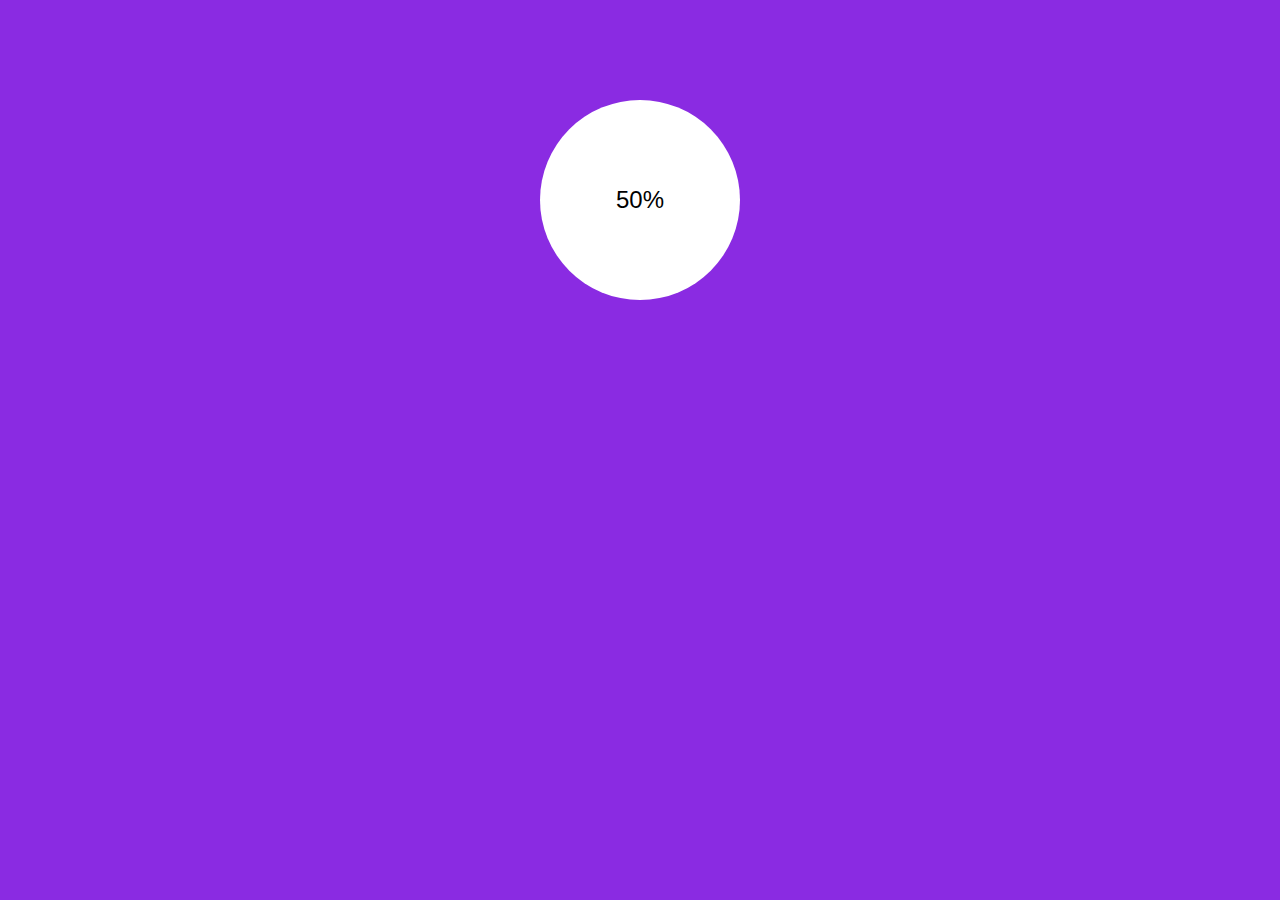
<file: Barra Progreso Circular/index.html>
<!DOCTYPE html>
<html lang="en">
<head>
    <meta charset="UTF-8">
    <meta name="viewport" content="width=device-width, initial-scale=1.0">
    <meta http-equiv="X-UA-Compatible" content="ie=edge">
    <title>Barra de Progreso</title>
    <link rel="stylesheet" href="style.css">
</head>
<body>

    <div class="progressbar-container">
        <div class="outer-box">
            <div class="inner-box">50%</div>
    <svg xmlns="http://www.w3.org/2000/svg"
    version="1.1"
    width="200"
    height="200"
    >
    <defs>
        <linearGradient id="gradientColor">
            <stop offset="0%" stop-color="#e91e63"/>
            <stop offset="100%" stop-color="#673ab7"/>
        </linearGradient>
    </defs>
<circle cx="100" cy="100" r="80" stroke-linecap="round"/>
</svg>
</div>
</div>
</body>
</html>
</file>
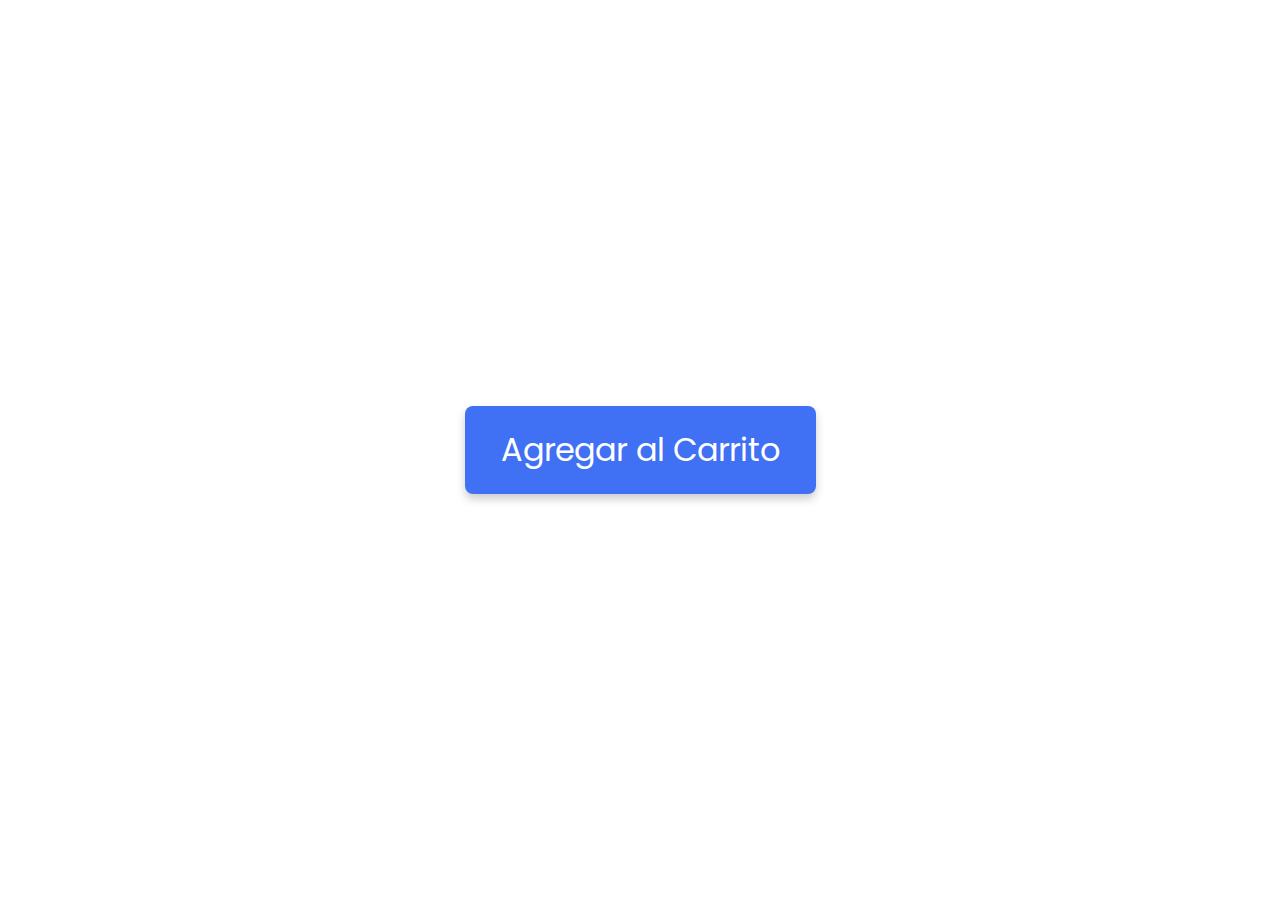
<file: Botones-animados/index.html>
<!DOCTYPE html>
<html lang="en">
<head>
    <meta charset="UTF-8">
    <meta http-equiv="X-UA-Compatible" content="IE=edge">
    <meta name="viewport" content="width=device-width, initial-scale=1.0">
    <title>Boton con Carga Animada</title>
    <link rel="stylesheet" href="style.css">
    <link rel="stylesheet" href="https://cdnjs.cloudflare.com/ajax/libs/font-awesome/6.1.1/css/all.min.css" integrity="sha512-KfkfwYDsLkIlwQp6LFnl8zNdLGxu9YAA1QvwINks4PhcElQSvqcyVLLD9aMhXd13uQjoXtEKNosOWaZqXgel0g==" crossorigin="anonymous" referrerpolicy="no-referrer" />
</head>
<body>
    <div class="button">
        <i class="fa-solid fa-circle-notch icon spinner"></i>
        <!--<i class="fa-solid fa-check icon check"></i>-->
        <span class="btn-text"> Agregar al Carrito </span>
    </div>
    <script>
        let btn = document.querySelector(".button"),
        spinIcon = document.querySelector(".spinner"),
        btnText = document.querySelector(".btn-text");

        btn.addEventListener("click", () =>{
            btn.style.cursor = "wait";
            btn.classList.add("checked");
            spinIcon.classList.add("spin");
            btn.textContent = "Cargando";
       
            setTimeout(() =>{
                btn.style.pointerEvents = "wait";
                spinIcon.classList.replace("spinner", "check");
                spinIcon.classList.replace("fa-circle-notch", "fa-check");
                btn.textContent = "Finalizo";
            }, 4000)
        });
    </script>
</body>
</html>
</file>
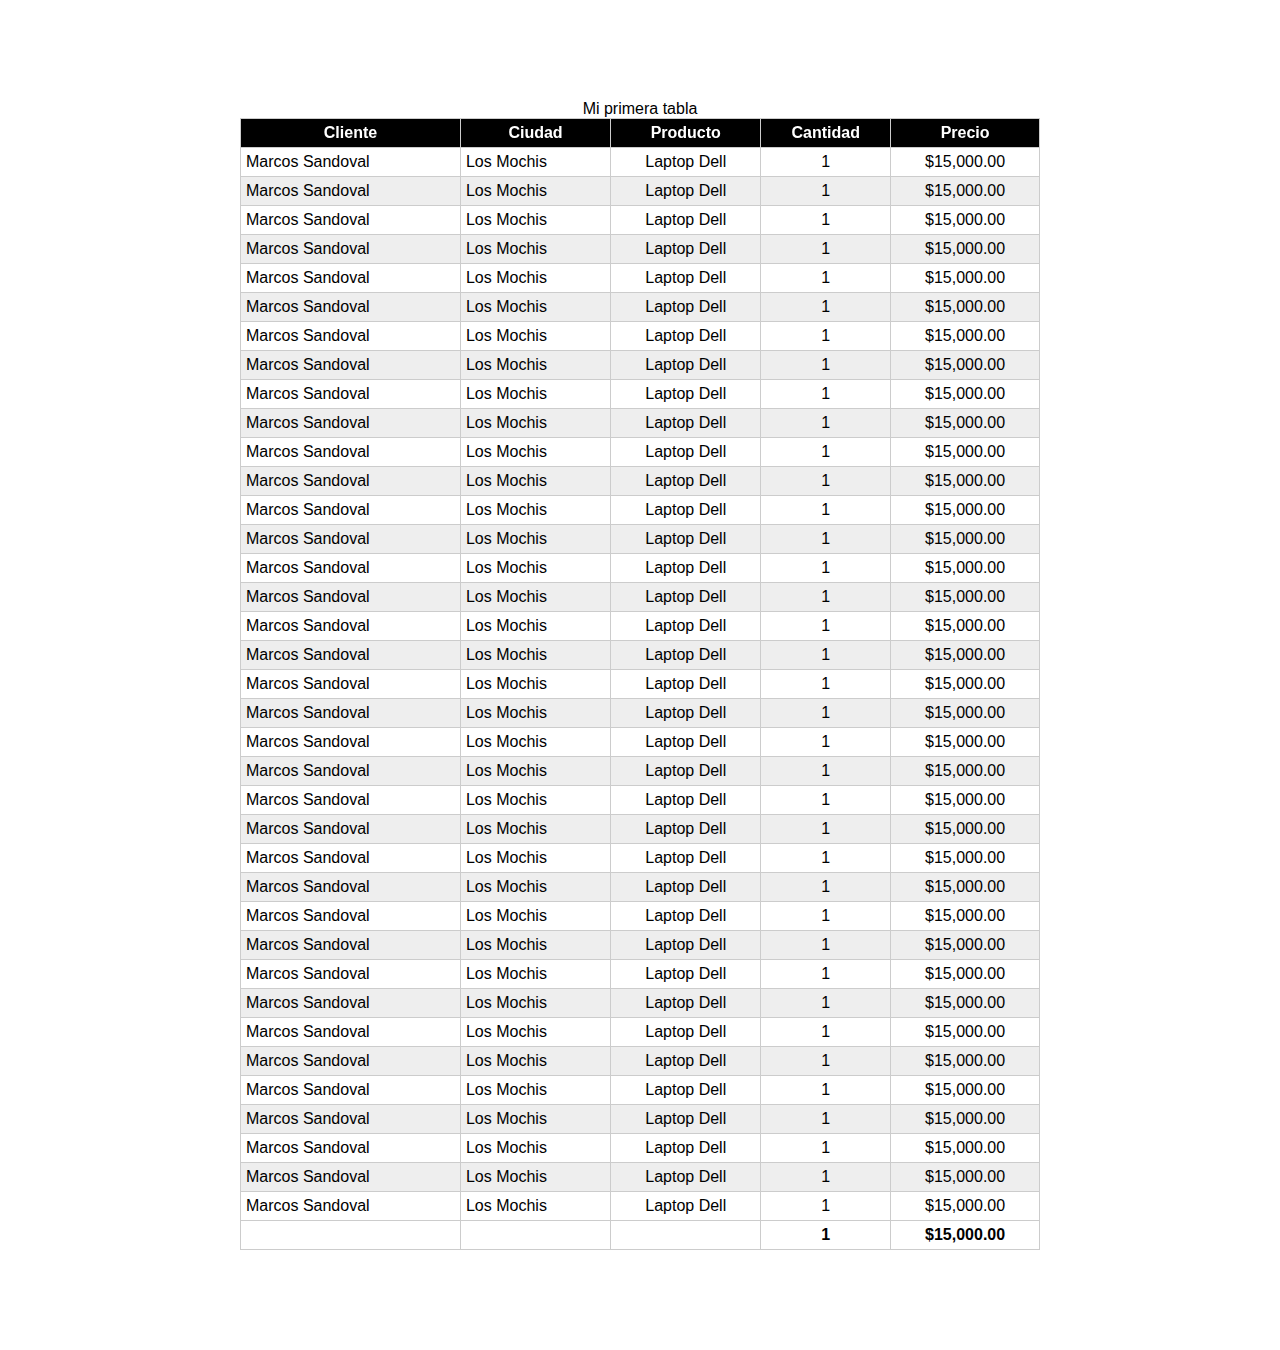
<file: Estilizar Tabla de Datos/index.html>
<!DOCTYPE html>
<html lang="en">
<head>
    <meta charset="UTF-8">
    <meta name="viewport" content="width=device-width, initial-scale=1.0">
    <meta http-equiv="X-UA-Compatible" content="ie=edge">
    <title>Tabla</title>
    <link rel="stylesheet" href="style.css">
</head>
<body>
    <table>
        <caption>Mi primera tabla</caption>
        
        <thead>
            <tr>
                <th>Cliente</th>
                <th>Ciudad</th>
                <th>Producto</th>
                <th>Cantidad</th>
                <th>Precio</th>
            </tr>
        </thead>
        <tbody>
            <tr>
                <td>Marcos Sandoval</td>
                <td>Los Mochis</td>
                <td>Laptop Dell</td>
                <td>1</td>
                <td>$15,000.00</td>
            </tr>

            <tr>
                    <td>Marcos Sandoval</td>
                    <td>Los Mochis</td>
                    <td>Laptop Dell</td>
                    <td>1</td>
                    <td>$15,000.00</td>
            </tr>

            <tr>
                    <td>Marcos Sandoval</td>
                    <td>Los Mochis</td>
                    <td>Laptop Dell</td>
                    <td>1</td>
                    <td>$15,000.00</td>
            </tr>

            <tr>
                    <td>Marcos Sandoval</td>
                    <td>Los Mochis</td>
                    <td>Laptop Dell</td>
                    <td>1</td>
                    <td>$15,000.00</td>
            </tr>

            <tr>
                    <td>Marcos Sandoval</td>
                    <td>Los Mochis</td>
                    <td>Laptop Dell</td>
                    <td>1</td>
                    <td>$15,000.00</td>
            </tr>

            <tr>
                    <td>Marcos Sandoval</td>
                    <td>Los Mochis</td>
                    <td>Laptop Dell</td>
                    <td>1</td>
                    <td>$15,000.00</td>
            </tr>

            <tr>
                    <td>Marcos Sandoval</td>
                    <td>Los Mochis</td>
                    <td>Laptop Dell</td>
                    <td>1</td>
                    <td>$15,000.00</td>
            </tr>

            <tr>
                    <td>Marcos Sandoval</td>
                    <td>Los Mochis</td>
                    <td>Laptop Dell</td>
                    <td>1</td>
                    <td>$15,000.00</td>
            </tr>

            <tr>
                    <td>Marcos Sandoval</td>
                    <td>Los Mochis</td>
                    <td>Laptop Dell</td>
                    <td>1</td>
                    <td>$15,000.00</td>
            </tr>

            <tr>
                    <td>Marcos Sandoval</td>
                    <td>Los Mochis</td>
                    <td>Laptop Dell</td>
                    <td>1</td>
                    <td>$15,000.00</td>
            </tr>

            <tr>
                    <td>Marcos Sandoval</td>
                    <td>Los Mochis</td>
                    <td>Laptop Dell</td>
                    <td>1</td>
                    <td>$15,000.00</td>
            </tr>

            
            <tr>
                    <td>Marcos Sandoval</td>
                    <td>Los Mochis</td>
                    <td>Laptop Dell</td>
                    <td>1</td>
                    <td>$15,000.00</td>
            </tr>

            
            <tr>
                    <td>Marcos Sandoval</td>
                    <td>Los Mochis</td>
                    <td>Laptop Dell</td>
                    <td>1</td>
                    <td>$15,000.00</td>
            </tr>

            
            <tr>
                    <td>Marcos Sandoval</td>
                    <td>Los Mochis</td>
                    <td>Laptop Dell</td>
                    <td>1</td>
                    <td>$15,000.00</td>
            </tr>

            
            <tr>
                    <td>Marcos Sandoval</td>
                    <td>Los Mochis</td>
                    <td>Laptop Dell</td>
                    <td>1</td>
                    <td>$15,000.00</td>
            </tr>

            
            <tr>
                    <td>Marcos Sandoval</td>
                    <td>Los Mochis</td>
                    <td>Laptop Dell</td>
                    <td>1</td>
                    <td>$15,000.00</td>
            </tr>

            
            <tr>
                    <td>Marcos Sandoval</td>
                    <td>Los Mochis</td>
                    <td>Laptop Dell</td>
                    <td>1</td>
                    <td>$15,000.00</td>
            </tr>

            
            <tr>
                    <td>Marcos Sandoval</td>
                    <td>Los Mochis</td>
                    <td>Laptop Dell</td>
                    <td>1</td>
                    <td>$15,000.00</td>
            </tr>

            
            <tr>
                    <td>Marcos Sandoval</td>
                    <td>Los Mochis</td>
                    <td>Laptop Dell</td>
                    <td>1</td>
                    <td>$15,000.00</td>
            </tr>

            
            <tr>
                    <td>Marcos Sandoval</td>
                    <td>Los Mochis</td>
                    <td>Laptop Dell</td>
                    <td>1</td>
                    <td>$15,000.00</td>
            </tr>

            
            <tr>
                    <td>Marcos Sandoval</td>
                    <td>Los Mochis</td>
                    <td>Laptop Dell</td>
                    <td>1</td>
                    <td>$15,000.00</td>
            </tr>

            
            <tr>
                    <td>Marcos Sandoval</td>
                    <td>Los Mochis</td>
                    <td>Laptop Dell</td>
                    <td>1</td>
                    <td>$15,000.00</td>
            </tr>

            
            <tr>
                    <td>Marcos Sandoval</td>
                    <td>Los Mochis</td>
                    <td>Laptop Dell</td>
                    <td>1</td>
                    <td>$15,000.00</td>
            </tr>

            
            <tr>
                    <td>Marcos Sandoval</td>
                    <td>Los Mochis</td>
                    <td>Laptop Dell</td>
                    <td>1</td>
                    <td>$15,000.00</td>
            </tr>

            
            <tr>
                    <td>Marcos Sandoval</td>
                    <td>Los Mochis</td>
                    <td>Laptop Dell</td>
                    <td>1</td>
                    <td>$15,000.00</td>
            </tr>

            
            <tr>
                    <td>Marcos Sandoval</td>
                    <td>Los Mochis</td>
                    <td>Laptop Dell</td>
                    <td>1</td>
                    <td>$15,000.00</td>
            </tr>

            
            <tr>
                    <td>Marcos Sandoval</td>
                    <td>Los Mochis</td>
                    <td>Laptop Dell</td>
                    <td>1</td>
                    <td>$15,000.00</td>
            </tr>

            
            <tr>
                    <td>Marcos Sandoval</td>
                    <td>Los Mochis</td>
                    <td>Laptop Dell</td>
                    <td>1</td>
                    <td>$15,000.00</td>
            </tr>

            
            <tr>
                    <td>Marcos Sandoval</td>
                    <td>Los Mochis</td>
                    <td>Laptop Dell</td>
                    <td>1</td>
                    <td>$15,000.00</td>
            </tr>

            
            <tr>
                    <td>Marcos Sandoval</td>
                    <td>Los Mochis</td>
                    <td>Laptop Dell</td>
                    <td>1</td>
                    <td>$15,000.00</td>
            </tr>

            
            <tr>
                    <td>Marcos Sandoval</td>
                    <td>Los Mochis</td>
                    <td>Laptop Dell</td>
                    <td>1</td>
                    <td>$15,000.00</td>
            </tr>

            
            <tr>
                    <td>Marcos Sandoval</td>
                    <td>Los Mochis</td>
                    <td>Laptop Dell</td>
                    <td>1</td>
                    <td>$15,000.00</td>
            </tr>

            
            <tr>
                    <td>Marcos Sandoval</td>
                    <td>Los Mochis</td>
                    <td>Laptop Dell</td>
                    <td>1</td>
                    <td>$15,000.00</td>
            </tr>

            
            <tr>
                    <td>Marcos Sandoval</td>
                    <td>Los Mochis</td>
                    <td>Laptop Dell</td>
                    <td>1</td>
                    <td>$15,000.00</td>
            </tr>

            
            <tr>
                    <td>Marcos Sandoval</td>
                    <td>Los Mochis</td>
                    <td>Laptop Dell</td>
                    <td>1</td>
                    <td>$15,000.00</td>
            </tr>

            
            <tr>
                    <td>Marcos Sandoval</td>
                    <td>Los Mochis</td>
                    <td>Laptop Dell</td>
                    <td>1</td>
                    <td>$15,000.00</td>
            </tr>

            
            <tr>
                    <td>Marcos Sandoval</td>
                    <td>Los Mochis</td>
                    <td>Laptop Dell</td>
                    <td>1</td>
                    <td>$15,000.00</td>
            </tr>
        </tbody>
        
        <tfoot>
            <tr>
                <th></th>
                <th></th>
                <th></th>
                <th>1</th>
                <th>$15,000.00</th>
            </tr>
        </tfoot>
    </table>
    
</body>
</html>
</file>
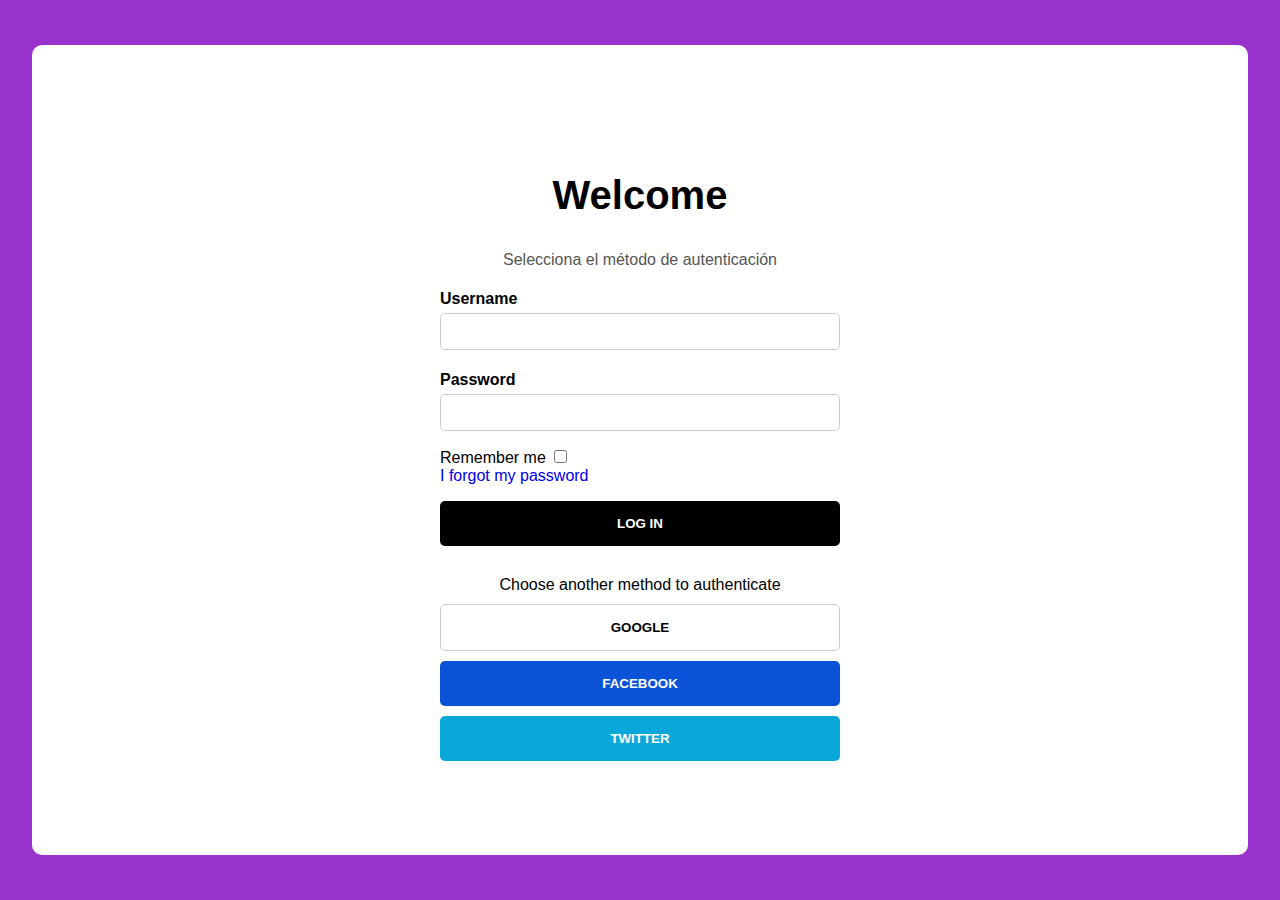
<file: Formulario de Login/index.html>
<!DOCTYPE html>
<html lang="en">
<head>
    <meta charset="UTF-8">
    <meta name="viewport" content="width=device-width, initial-scale=1.0">
    <meta http-equiv="X-UA-Compatible" content="ie=edge">
    <title>Login</title>
    <link rel="stylesheet" href="style.css">
</head>
<body>
    <div class="form-container">
        <div class="login-container">
            <h2>Welcome</h2>
            <p>Selecciona el método de autenticación</p>
            <form action="">
                <p>
                    <label for="username">Username</label>
                    <input class="input" type="text" name="username" id="username">
                </p>

                <p>
                        <label for="password">Password</label>
                        <input  class="input" type="text" name="password" id="password">
                    </p>

                    <div class="options">
                        <div>
                            Remember me
                            <input type="checkbox" name="rememberme" id="rememberme">
                        </div>
                    </div>

                    <a href="#">I forgot my password</a>
                

                    <p>
                        <input type="submit" class="btn btn-login" value="Log in">
                    </p>
                    <div class="providers">
                        <span>Choose another method to authenticate </span>
                        <button class="btn btn-google">Google</button>
                        <button class="btn btn-facebook">Facebook</button>
                        <button class="btn btn-twitter">Twitter</button>

                    </div>
                </form>
        </div>
    </div>

    <div class="welcome-scree-container"></div>
    
</body>
</html>
</file>
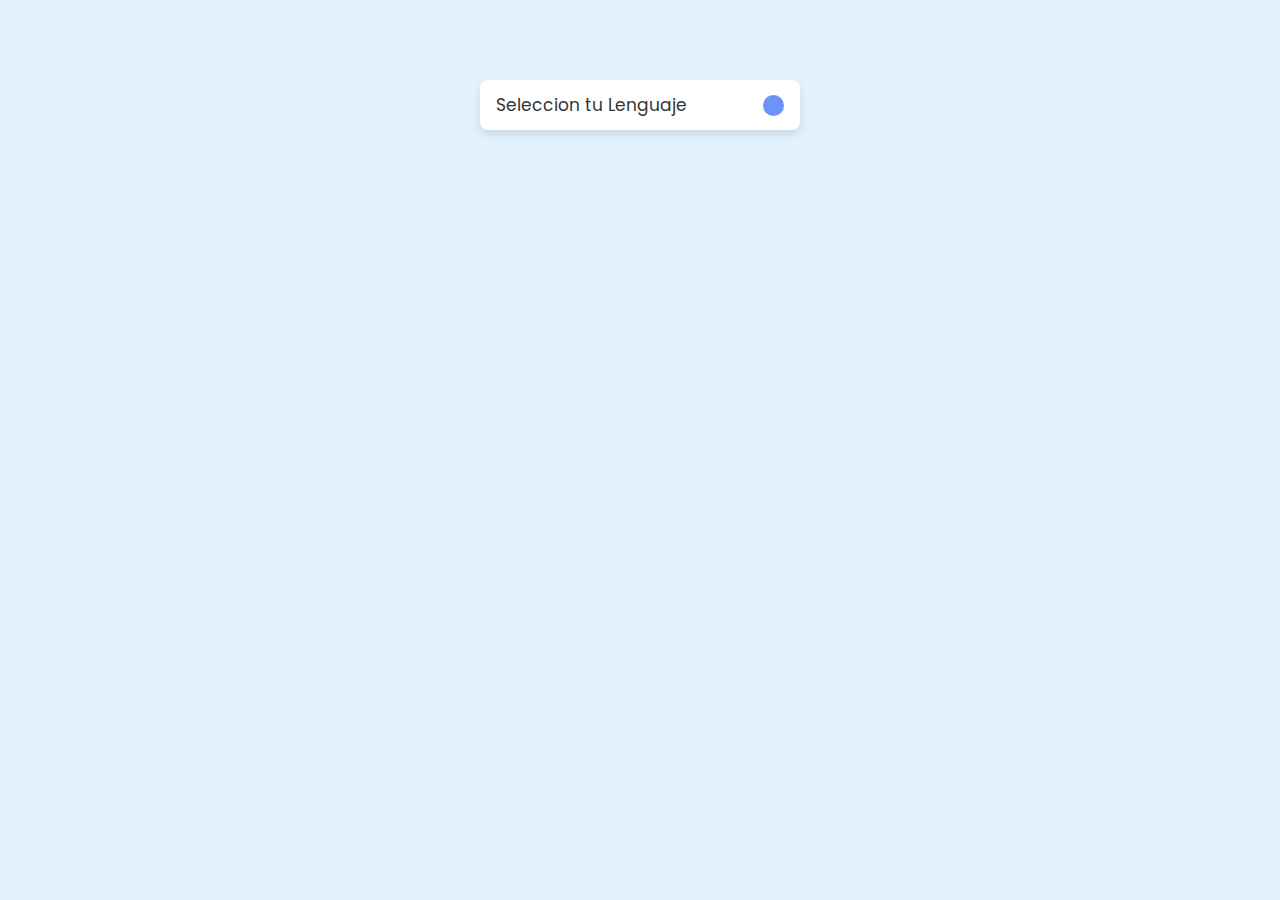
<file: menu-multiples-opciones/index.html>
<!DOCTYPE html>
<html lang="en">
<head>
    <meta charset="UTF-8">
    <meta http-equiv="X-UA-Compatible" content="IE=edge">
    <meta name="viewport" content="width=device-width, initial-scale=1.0">
    <title><Menu-multiples-opciones></Menu-multiples-opciones></title>
    <link rel="stylesheet" href="style.css">
    <link rel="stylesheet" href="https://cdnjs.cloudflare.com/ajax/libs/font-awesome/6.1.1/css/all.min.css" integrity="sha512-KfkfwYDsLkIlwQp6LFnl8zNdLGxu9YAA1QvwINks4PhcElQSvqcyVLLD9aMhXd13uQjoXtEKNosOWaZqXgel0g==" crossorigin="anonymous" referrerpolicy="no-referrer" />
</head>
<body>
    <div class="container">
        <div class="select-btn">
        <span class="btn-text">Seleccion tu Lenguaje</span>
        <span class="arrow-dwn">
            <i class="fa-solid fa-chevron-down"></i>
        </span>
    </div>
    <ul class="list-items">
        <li class="item">
            <span class="checkbox">
                <i class="fa-solid fa-check check-icon"></i>
            </span>
            <span class="item-text">
                HTML & CSS
            </span>
        </li>
        <li class="item">
            <span class="checkbox">
                <i class="fa-solid fa-check check-icon"></i>
            </span>
            <span class="item-text">
            Java </span>
        </li>
        <li class="item">
            <span class="checkbox">
                <i class="fa-solid fa-check check-icon"></i>
            </span>
            <span class="item-text">
                Python
            </span>
        </li>
    </ul>
    </div>
    <script src="script.js"></script>
</body>
</html>
</file>
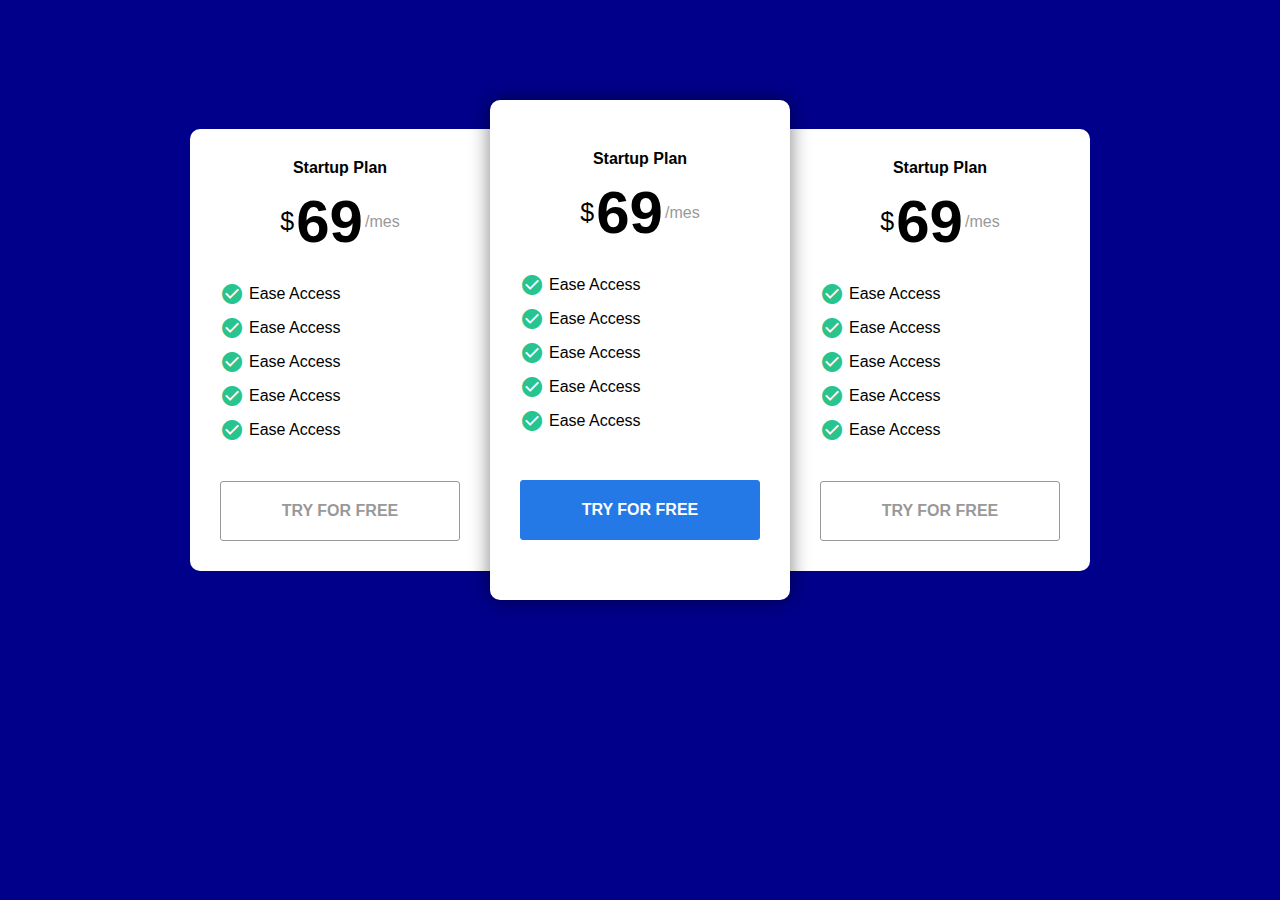
<file: Tabla de Precios/index.html>
<!DOCTYPE html>
<html lang="en">
<head>
    <meta charset="UTF-8">
    <meta name="viewport" content="width=device-width, initial-scale=1.0">
    <meta http-equiv="X-UA-Compatible" content="ie=edge">
    <title>Tabla de Precios</title>
    <link rel="stylesheet" href="style.css">
    <link href="https://fonts.googleapis.com/icon?family=Material+Icons"
      rel="stylesheet">
</head>
<body>
    <div class="price-table-container">
        <div class="table">
            <div class="title">Startup Plan</div>
            <div class="price">
                <span class="currency">$</span>
                <span class="number">69</span>
                <span class="frequency">/mes</span>
            </div>
            <div class="features">
                <ul>
                    <li>
                        <span class="material-icons check_circle">check_circle</span>
                        Ease Access
                    </li>

                    <li>
                        <span class="material-icons check_circle">check_circle</span>
                        Ease Access
                    </li>

                    <li>
                        <span class="material-icons check_circle">check_circle</span>
                        Ease Access
                    </li>

                    <li>
                        <span class="material-icons check_circle">check_circle</span>
                        Ease Access
                    </li>

                    <li>
                        <span class="material-icons check_circle">check_circle</span>
                        Ease Access
                    </li>
                </ul>
            </div>
            <div class="actions">
                <a href="#" class="btn">Try for free</a>
            </div>
        </div>

        <div class="table recommended">
            <div class="title">Startup Plan</div>
            <div class="price">
                <span class="currency">$</span>
                <span class="number">69</span>
                <span class="frequency">/mes</span>
            </div>
            <div class="features">
                <ul>
                    <li>
                        <span class="material-icons check_circle">check_circle</span>
                        Ease Access
                    </li>

                    <li>
                        <span class="material-icons check_circle">check_circle</span>
                        Ease Access
                    </li>

                    <li>
                        <span class="material-icons check_circle">check_circle</span>
                        Ease Access
                    </li>

                    <li>
                        <span class="material-icons check_circle">check_circle</span>
                        Ease Access
                    </li>

                    <li>
                        <span class="material-icons check_circle">check_circle</span>
                        Ease Access
                    </li>
                </ul>
            </div>
            <div class="actions">
                <a href="#" class="btn recommended">Try for free</a>
            </div>
        </div>

        <div class="table">
            <div class="title">Startup Plan</div>
            <div class="price">
                <span class="currency">$</span>
                <span class="number">69</span>
                <span class="frequency">/mes</span>
            </div>
            <div class="features">
                <ul>
                    <li>
                        <span class="material-icons check_circle">check_circle</span>
                        Ease Access
                    </li>

                    <li>
                        <span class="material-icons check_circle">check_circle</span>
                        Ease Access
                    </li>

                    <li>
                        <span class="material-icons check_circle">check_circle</span>
                        Ease Access
                    </li>

                    <li>
                        <span class="material-icons check_circle">check_circle</span>
                        Ease Access
                    </li>

                    <li>
                        <span class="material-icons check_circle">check_circle</span>
                        Ease Access
                    </li>
                </ul>
            </div>
            <div class="actions">
                <a href="#" class="btn">Try for free</a>
            </div>
        </div>
    </div>
</body>
</html>
</file>
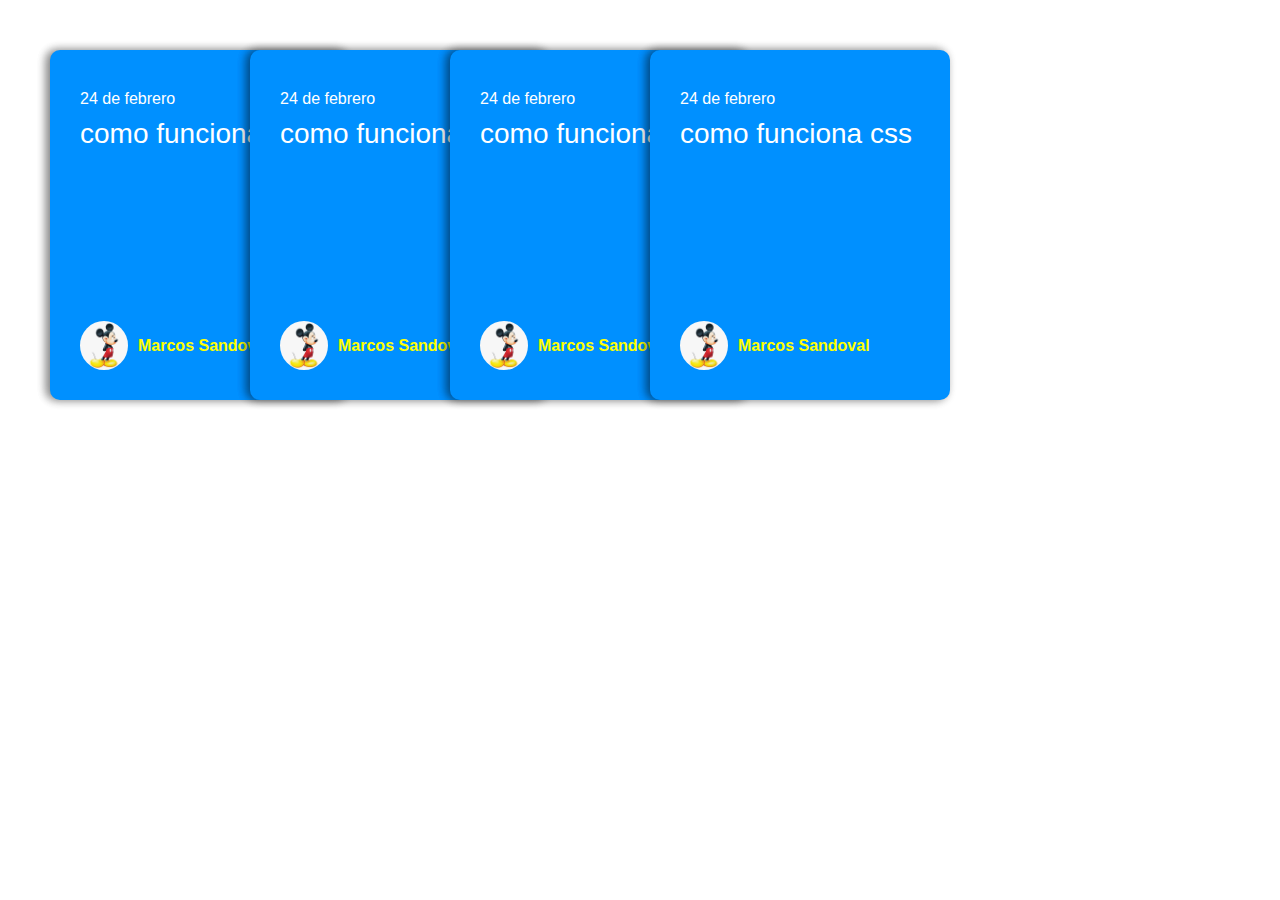
<file: Tarjetas/index.html>
<!DOCTYPE html>
<html lang="en">
<head>
    <meta charset="UTF-8">
    <meta name="viewport" content="width=device-width, initial-scale=1.0">
    <meta http-equiv="X-UA-Compatible" content="ie=edge">
    <title>Tarjetas</title>
    <link rel="stylesheet" href="style.css">
</head>
<body>
    <div class="cards">
        <div class="card">
            <div class="header">
                <div class="date">24 de febrero</div>
                <div class="title">como funciona css</div>
            </div>
            <div class="footer">
                <div class="autor">
                    <a href="#">
                        <img src="ejemplo-logo.png" alt="">
                        <span>Marcos Sandoval</span>
                    </a>
                </div>
            </div>
        </div>
  

            <div class="card element-1">
                <div class="header">
                    <div class="date">24 de febrero</div>
                    <div class="title">como funciona css</div>
                </div>
                <div class="footer">
                    <div class="autor">
                        <a href="#">
                            <img src="ejemplo-logo.png" alt="">
                            <span>Marcos Sandoval</span>
                        </a>
                    </div>
                </div>
            </div>
       

                <div class="card element-2">
                    <div class="header">
                        <div class="date">24 de febrero</div>
                        <div class="title">como funciona css</div>
                    </div>
                    <div class="footer">
                        <div class="autor">
                            <a href="#">
                                <img src="ejemplo-logo.png" alt="">
                                <span>Marcos Sandoval</span>
                            </a>
                        </div>
                    </div>
                </div>
          

                    <div class="card element-3">
                        <div class="header">
                            <div class="date">24 de febrero</div>
                            <div class="title">como funciona css</div>
                        </div>
                        <div class="footer">
                            <div class="autor">
                                <a href="#">
                                    <img src="ejemplo-logo.png" alt="">
                                    <span>Marcos Sandoval</span>
                                </a>
                            </div>
                        </div>
                    </div>
                
         </div>
    
</body>
</html>
</file>
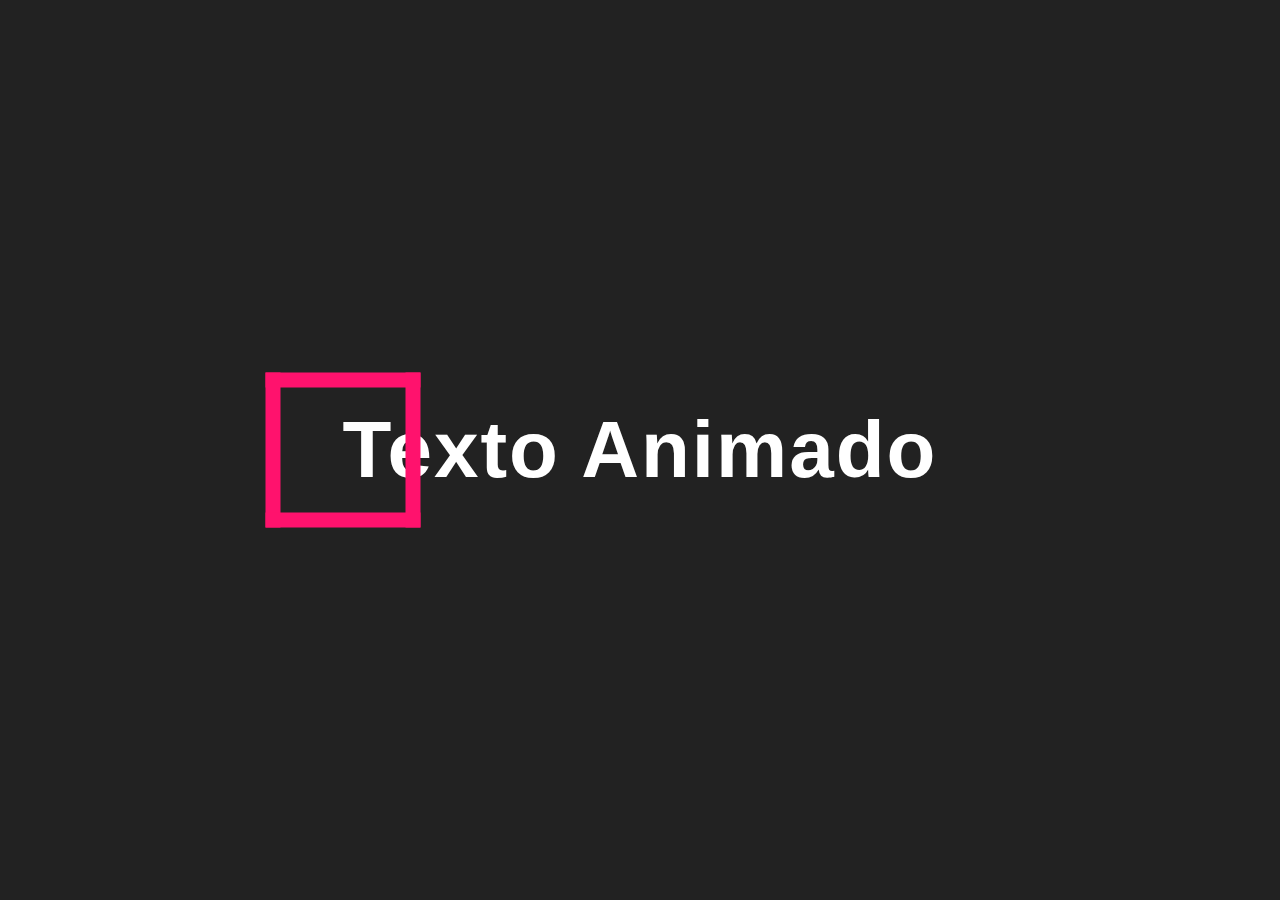
<file: Texto-Animado/index.html>
<!DOCTYPE html>
<html lang="en">
<head>
    <meta charset="UTF-8">
    <meta http-equiv="X-UA-Compatible" content="IE=edge">
    <meta name="viewport" content="width=device-width, initial-scale=1.0">
    <title>Animación usando HTML y CSS3</title>
    <link rel="stylesheet" href="style.css">
</head>
<body>
    <div class="container">
        <h1>Texto Animado</h1>
    </div>


</body>
</html>
</file>
<file: Barra Progreso Circular/style.css>
body{
    font-family: Arial, Helvetica, sans-serif;
    background-color: blueviolet;
}

.progressbar-container{
    width: 200px;
    height: 200px;
    margin: 100px auto;
}

.progressbar-container .outer-box{
    border-radius: 50%;
    background-color: white;
    width: 200px;
    height: 200px;
    display:flex;
    align-items: center;    
    justify-content: center;
}

.progressbar-container .inner-box{
    font-size: 24px;
    width: 160px;
    height: 160px;
    border-radius: 50%;
    display: flex;
    align-items: center;
    justify-content: center;
}

.progressbar-container svg{
    position: absolute;
}

.progressbar-container circle{
    fill: none;
    stroke: url(#gradientColor);
    stroke-width: 20px;
    stroke-dasharray: 550;
    stroke-dashoffset: 550;
    animation: loading 10s linear forwards;
}

@keyframes loading{
    100%{
        stroke-dashoffset: 0;

    }
}
</file>
<file: Botones-animados/style.css>
@import url('https://fonts.googleapis.com/css2?family=Poppins:ital,wght@1,200&display=swap');

*{
    margin: 0;
    padding: 0;
    box-sizing: border-box;
    font-family: 'Poppins', sans-serif;
}

body{
    height: 100vh;
    display: flex;
    align-items: center;
    justify-content: center;
}

.button{
    padding: 20px 36px;
    border-radius: 8px;
    display: flex;
    align-items: center;
    background-color: #4070f4;
    box-shadow: 0 5px 10px rgba(0, 0, 0, 0.2);
    cursor: pointer;
    user-select: none;
}

.button .icon{
    font-size: 32px;
    color: #fff;
    margin-right: 10px;
    display: none;
}

.button.checked .icon{
    display: flex;
}

.icon.spinner.spin{
    animation: spin 1.3s ease-in-out infinite;
}

@keyframes spin {
    100%{
        transform: rotate(360deg);
    }
}

.icon.check{
    display: inline-flex;
    height: 32px;
    align-items: center;
    justify-content: center;
    font-size: 18px;
    border-radius: 50%;
    width: 32px;
    background-color: #6e93f7;
}

.button .btn-text{
    font-size: 32px;
    font-weight: 400px;
    color: #fff;
}
</file>
<file: Estilizar Tabla de Datos/style.css>
body {
    padding: 0;
    margin: 0;
    font-family: Arial, Helvetica, sans-serif;
}

table {
    border-spacing: 0;
    border-collapse: collapse;
    width: 800px;
    margin: 100px auto;

}

td, th{
    border: solid 1px, #ccc;
    padding: 5px;
}

tr:nth-child(even){
    background-color: #eee;
}

td:nth-child(n+3),
td:nth-child(n+3){
text-align: center;
}

tbody tr:hover{
    background-color: rgb(160,222,225) !important;
}

thead{
    background-color: black;
    color: white;
    position: sticky;
    top:0;
}
</file>
<file: Formulario de Login/style.css>
body{
    font-family: Arial, Helvetica, sans-serif;
    padding: 0;
    margin: 0;
    display: flex;
    align-items: center;
    justify-content: center;
    height: 100vh;
    background-color: darkorchid;
}

.form-container{
    background-color: white;
    width: 80%;
    border-radius: 10px;
    overflow: hidden;
    height: 90%;
    display: flex;
    align-items: center;
}

.form-container .login-container{
    width: 500px;
    margin: 0 auto;
}

.form-container .login-container > h2{
    text-align: center;
    font-size: 2.5rem;
    
}

.form-container .login-container > p,
.form-container .login-container > span{
    text-align: center;
    color: #555;
}

.form-container .login-container label{
    display: block;
    font-weight: bold;
    padding: 5px 0;

}

.form-container .login-container input.input{
     display: block;
     width: 100%;
     box-sizing: border-box;
     padding: 10px;
     border: solid 1px #ccc;
     border-radius: 5px;
}

.login-container .login-container input.input:focus{
    outline: solid 2px #0099ff !important;
}

.form-container .login-container .options{
    display: flex;
    justify-content: space-between;
    align-items: center;
}

.form-container a{
        text-decoration: none;
}

.form-container a:hover{
        text-decoration: underline;
}

.form-container .login-container .providers {
    display: flex;
    flex-direction: column;
    gap:10px;
    text-align: center;
    margin-top:30px;
}

.btn{
    border: none;
    padding: 15px 0;
    width: 100%;
    font-weight: bolder;
    display: block;
    border-radius: 5px;
    text-transform: uppercase;
    cursor: pointer;
}

.btn.btn-login{
    background-color: black;
    color: white;
}

.btn.btn-login:hover{
    background-color: #444;
}

.btn.btn-facebook{
    background-color: rgb(10, 82, 216);
    color: white;
}

.btn.btn-facebook:hover{
    background-color: rgb(8, 69, 182);
}

.btn.btn-google{
    background-color: white;
    color: black;
    border: solid 1px #ccc;
}


.btn.btn-google:hover{
    background-color: rgb(240, 240, 240);
}
.btn.btn-twitter{
    background-color: rgb(10, 168, 216);
    color: white;
}

.btn.btn-twitter:hover{
    background-color: rgb(8,137,177);
}

.form-container .welcome-screen-container{
    background-color: black;
    height: 100%;
    width: 50%;
}

@media screen and (max-width:1357px) {
    .form-container{
        width: 95%;
    }

    .form-container .login-container{
        width: 400px;
        margin: 0 auto;
    }

    .form-container .welcome-screen-container{
        width: 40%;
    
    }
}

@media screen and (max-width: 900px) {
   .form-container {
       height: 70%;
   }
   
    .form-container .login-container{
        width: 350px;
    }
    
    .form-container .welcome-screen-container{
        width: 40%;
        display:none;
    }
}
</file>
<file: menu-multiples-opciones/style.css>
@import url('https://fonts.googleapis.com/css2?family=Poppins:wght@300&display=swap');

*{
    margin: 0;
    padding: 0;
    box-sizing: border-box;
    font-family: 'Poppins', sans-serif;
}

body{
    background-color: #e3f2fd;
}

.container{
    position: relative;
    max-width: 320px;
    width: 100%;
    border-radius: 8px;
    margin: 80px auto 30px;
    background-color: #fff;
}

.select-btn{
    display: flex;
    height: 50px;
    align-items: center;
    padding: 0 16px;
    border-radius: 8px;
    cursor: pointer;
    justify-content: space-between;
    box-shadow: 0 5px 10px rgba(0, 0, 0, 0.1);
}

.select-btn .btn-text{
    font-size: 17px;
    font-weight: 400;
    color: #333;
}

.select-btn .arrow-dwn{
    display: flex;
    height: 21px;
    width: 21px;
    color: #fff;
    font-size: 14px;
    border-radius: 50%;
    background: #6e93f7;
    align-items: center;
    justify-content: center;
    transition: 0.3s;
}

.select-btn.open .arrow-dwn{
    transform: rotate(-180deg);
}

.list-items{
    position: relative;
    margin-top: 15px;
    background-color: #fff;
    box-shadow: 0 5px 10px rgba(0, 0, 0, 0.1);
    padding: 16px;
    display:none;
    border-radius: 8px;
}

.select-btn.open ~ .list-items{
    display: block;
}

.list-items .item{
    display: flex;
    align-items: center;
    list-style: none;
    height: 50px;
    cursor: pointer;
}

.item .item-text{
    font-size: 16px;
    font-weight: 400px;
    color: #333;
}

.item .checkbox{
    display: flex;
    align-items: center;
    justify-content: center;
    height: 16px;
    width: 16px;
    border-radius: 4px;
    margin-right: 12px;
    border: 1.5px solid #c0c0c0;
    transition: all 0.3s ease-in-out;
}

.item.checked .checkbox{
    background-color: #4070f4;
    border-color: #4070f4;
}

.checkbox .check-icon{
    color: #fff;
    font-size: 11px;
    transform: scale(0);
    transition: all 0.3s ease-in-out;

}

.item.checked .check-icon{
    transform: scale(1);
}
</file>
<file: Tabla de Precios/style.css>
body{
    font-family: Arial, Helvetica, sans-serif;
    padding: 0;
    margin: 0;
    background-color: darkblue;
}

.material-icons {
    font-family: 'Material Icons';
    font-weight: normal;
    font-style: normal;
    font-size: 24px;  /* Preferred icon size */
    display: inline-block;
    line-height: 1;
    text-transform: none;
    letter-spacing: normal;
    word-wrap: normal;
    white-space: nowrap;
    direction: ltr;
  
    /* Support for all WebKit browsers. */
    -webkit-font-smoothing: antialiased;
    /* Support for Safari and Chrome. */
    text-rendering: optimizeLegibility;
  
    /* Support for Firefox. */
    -moz-osx-font-smoothing: grayscale;
  
    /* Support for IE. */
    font-feature-settings: 'liga';
  }

.price-table-container{
    width: 900px;
    display: flex;
    align-items: center;
    margin: 100px auto;
}

.price-table-container .table{
    width: 300px;
    height: 442px;
    padding: 30px;
    box-sizing: border-box;
    position: relative;
    z-index: 100;
    background-color: white;
    display: flex;
    flex-direction: column;
    gap:10px;
}

.price-table-container .table:first-child{
    border-radius: 10px 0 0 10px;

}

.price-table-container .table:last-child{
    border-radius: 0 10px 10px 0;
}

.price-table-container .table.recommended{
    height: 500px;
    border-radius: 10px;
    padding: 50px 30px 60px 30px;
    z-index: 200;
    box-shadow: 0 0 20px rgba(0, 0, 0, 0.5);
}

.price-table-container .table .title{
    font-weight: bold;
    text-align: center;
    font: 20px;
}

.price-table-container .table .price{
    display: flex;
    justify-content: center;
    align-items: center;
    gap:2px;
}

.price-table-container .table .currency{
    font-size: 25px;
}

.price-table-container .table .price .number{
    font-size: 60px;
    font-weight: bold;
}

.price-table-container .table .price .frequency{
    color:#999;
}

.price-table-container .table .features{
    flex:1;
}

.price-table-container .table .features ul{
    list-style: none;
    padding: 0;
    gap:10px;
    display: flex;
    flex-direction: column;
}

.price-table-container .table .features ul li{
    display: flex;
    align-items: center;
    gap:5px;
}

.price-table-container .table .features ul li span.check_circle{
    color: rgb(39, 196, 143);
}

.price-table-container .table .actions .btn{
    display: block;
    text-align: center;
    padding:20px 0;
    border: solid 1px #999;
    color: #999;
    text-decoration: none;
    border-radius: 3px;
    font-weight:bold;
    text-transform: uppercase;
}

.price-table-container .table .actions .btn:hover{
background-color: #2579e7;
color: white;
}

.price-table-container .table .actions .btn.recommended{
background-color: #2579e7;
color: white;
border: solid 1px #2579e7;
}

.price-table-container .table .actions .btn.recommended:hover{
    background-color: #1961be;
    border:solid 1px #2579e7;
}
</file>
<file: Tarjetas/style.css>
body {
    padding: 0;
    margin: 0;
    font-family: Arial, Helvetica, sans-serif;
}

.cards {
    display: flex;
    width:100%;
    padding: 50px;
}

.cards .card {
    background-color: rgb(0,144,255);
    color: white;
    width: 300px;
    height: 350px;
    border-radius: 10px;
    padding: 30px;
    box-sizing: border-box;
    position: relative;
    display: flex;
    flex-direction: column;
    transition: all 0.3s ease;
    box-shadow: -3px 0 10px rgba(0,0,0,0.3), -4px 0 10px rgba(0, 0, 0, 0.2), -5px 0 10px rgba(0, 0, 0, 0.1);
}

.cards .card a{
    color: yellow;
    text-decoration: none;
    font-weight: bold;
}

.cards .card a:hover{
    color: lightyellow;
}

.cards .card .header {
    flex:1 ;
}

.cards .card:hover{
    margin-right: 80px;
    transform: rotate(3deg) translateY(-15px);
}

.cards .card .header .date{
    padding: 10px 0;
}

.cards .card .header .title{
    font-size: 28px;
}

.cards .card[class*="element"]{
    margin-left: -100px;
}

.element-1:hover,
.element-2:hover{
    margin-left: -130px;
}

.cards .card .footer img{
    width: 48px;
    border-radius: 50%;
}

.cards .card .footer .autor a{
    display: flex;
    align-items: center;
    gap:10px;
}
</file>
<file: Texto-Animado/style.css>
*{
    margin: 0;
    padding: 0;
    font-family: "poppins", sans-serif;
    box-sizing: border-box;
}

.container {
   width: 100%;
   height: 100vh;
   background: #222;
   display: flex; 
   align-items: center;
   justify-content: center;
}

h1{
    font-size: 80px;
    color: #fff;
    letter-spacing: 2px;
    font-weight: 600;
    position: relative;
}

h1::before, h1::after{
    content: '';
    padding: 70px;
    position: absolute;
    left: 0;
    top: 50%;
    display: block;
    transform: translateX(-50%) translateY(-50%) rotate(0);
    animation: spin 6s alternate infinite ease-in-out;
}

h1::before{
    border-top: 15px solid #ff126d;
    border-left: 15px solid #ff126d;
}

h1::after{
    border-bottom: 15px solid #ff126d;
    border-right: 15px solid #ff126d;
}

@keyframes spin {
    100%{
        transform: translateX(-50%) translateY(-50%) rotate(360deg);       
    }
}
</file>
